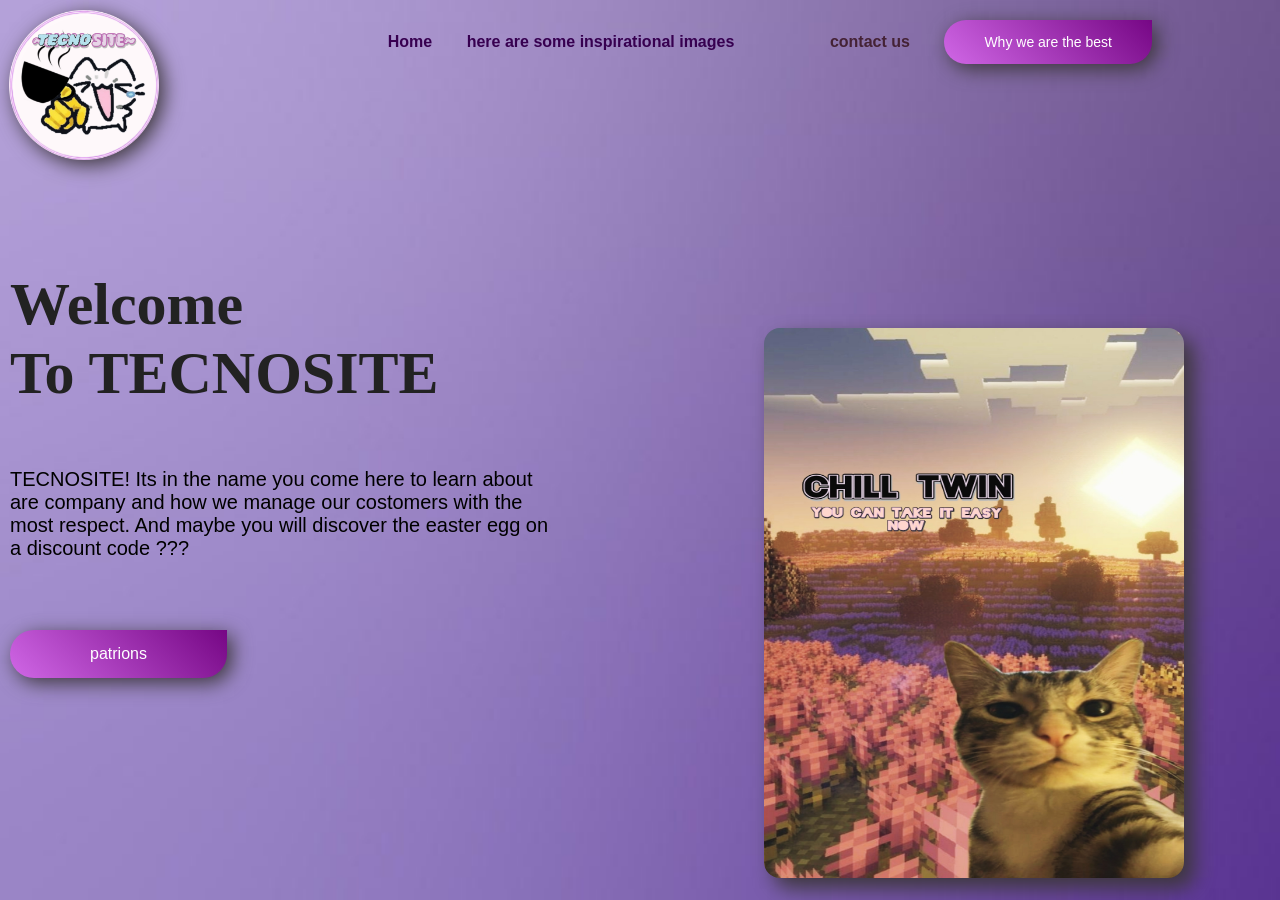
<file: index.html>
<!DOCTYPE html>
<html lang="en">
<head>
    <meta charset="UTF-8">
    <meta name="viewport" content="width=device-width, initial-scale=1.0">
    <title>Welcome to chillsite</title>
    <link rel="stylesheet" href="styleH.css">
</head>
<body>
<div class="Hero">
<nav>
      <img src="image2/logo2.png"class="logo">
      <ul>
      <li><a href="index.html">Home</a></li>
      <li><a href="here-are-some-images-to-cheer-up.html">here are some inspirational images</a></li>
      </ul>
      <div>
        <a href="singin.html" class="contact-btn">contact us</a>
         <a href="why-did-i-make-ts.html" class="btn">Why we are the best</a>
        

      </div>
</nav>
<div class="content">
    <h1 class="anima">Welcome<br> To TECNOSITE</h1>
    <br>
    <p class="anima">TECNOSITE! Its in the name you come here to learn about are company and how we manage our costomers with the most respect.
    And maybe you will discover the easter egg on a discount code ???</p>
     <br> <br>
     <a href="colorfun.html" class="btn anima">patrions</a>
     </div>
    <img src="image/hpimage.jpg" class="feature-img anima">
    
</body>
</html>
</file>
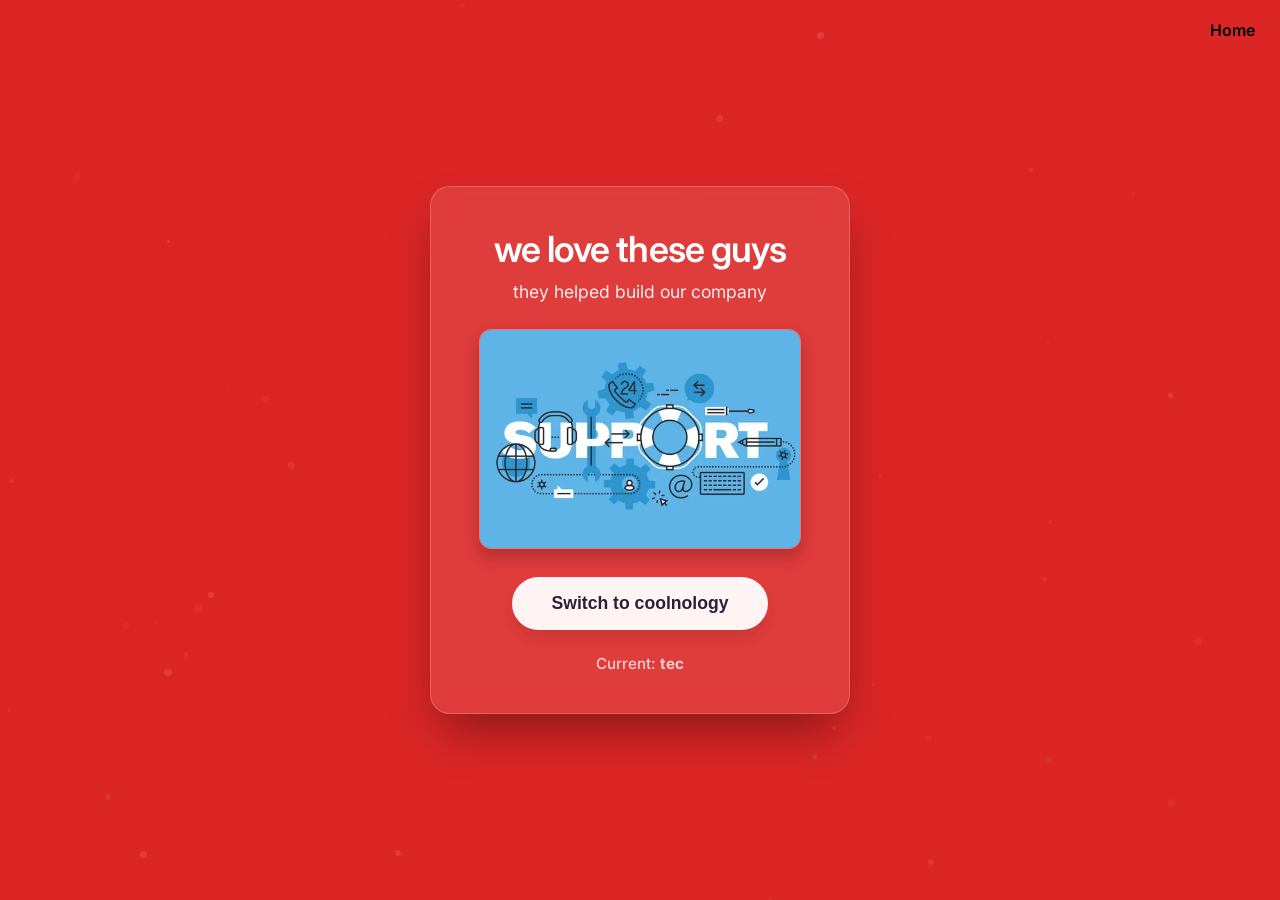
<file: colorfun.html>
<!DOCTYPE html>
<html lang="en">
<head>
    <meta charset="UTF-8">
    <meta name="viewport" content="width=device-width, initial-scale=1.0">
    <title>what do you prefer?</title>
     <div>
      <a href="index.html"class="Homie-btn">Home</a>
    </div>
    <style>
        @import url('https://fonts.googleapis.com/css2?family=Inter:wght@400;500;600&display=swap');

        :root {
            --transition-duration: 800ms;
        }

        * {
            margin: 0;
            padding: 0;
            box-sizing: border-box;
        }

        body {
            font-family: 'Inter', system-ui, sans-serif;
            height: 100vh;
            display: flex;
            align-items: center;
            justify-content: center;
            background-color: #dc2626; 
            color: white;
            transition: background-color var(--transition-duration) cubic-bezier(0.4, 0, 0.2, 1);
            overflow: hidden;
            position: relative;
        }

        .container {
            text-align: center;
            z-index: 10;
            padding: 2.5rem 3rem;
            border-radius: 20px;
            background: rgba(255, 255, 255, 0.1);
            backdrop-filter: blur(12px);
            border: 1px solid rgba(255, 255, 255, 0.2);
            box-shadow: 0 25px 50px -12px rgb(0 0 0 / 0.4);
            max-width: 420px;
            width: 100%;
        }
        .Homie-btn{
    position: fixed;
    top: 20px;
    right: 25px;
    text-decoration: none;
    color: #000000;
    font-weight: 600;
    transition:all 0.3s linear;
}
.Homie-btn:hover{
    color: #ffffff;
    transform: scale(1.09);
}

        h1 {
            font-size: 2.25rem;
            font-weight: 600;
            margin-bottom: 0.5rem;
            letter-spacing: -0.025em;
        }

        p {
            font-size: 1.1rem;
            opacity: 0.9;
            margin-bottom: 1.5rem;
            line-height: 1.5;
        }

        .mood-image {
            width: 100%;
            height: 220px;
            object-fit: cover;
            border-radius: 12px;
            margin-bottom: 1.5rem;
            border: 1px solid rgba(255, 255, 255, 0.3);
            box-shadow: 0 8px 16px rgba(0, 0, 0, 0.2);
            transition: opacity 0.3s ease;
        }

        .switch-btn {
            background: rgba(255, 255, 255, 0.95);
            color: #2e1f37;
            border: none;
            padding: 16px 40px;
            font-size: 1.1rem;
            font-weight: 600;
            border-radius: 9999px;
            cursor: pointer;
            transition: all 0.3s cubic-bezier(0.4, 0, 0.2, 1);
            box-shadow: 0 10px 15px -3px rgb(0 0 0 / 0.1);
            display: inline-flex;
            align-items: center;
            gap: 10px;
        }

        .switch-btn:hover {
            transform: translateY(-3px);
            box-shadow: 0 20px 25px -5px rgb(0 0 0 / 0.1);
        }

        .switch-btn:active {
            transform: scale(0.98);
        }

        .status {
            margin-top: 1.5rem;
            font-size: 0.95rem;
            opacity: 0.75;
            font-weight: 500;
        }

        .counter {
            display: none;
            margin-top: 0.5rem;
            font-size: 0.85rem;
            opacity: 0.6;
        }

        #secretLinkContainer {
            display: none;
            margin-top: 1.5rem;
            padding-top: 1.5rem;
            border-top: 1px solid rgba(255, 255, 255, 0.2);
            animation: popIn 0.5s cubic-bezier(0.175, 0.885, 0.32, 1.275) forwards;
        }

        .secret-link {
            display: inline-block;
            background: #ffffff;
            color: #dc2626;
            padding: 12px 28px;
            border-radius: 50px;
            font-weight: 600;
            text-decoration: none;
            box-shadow: 0 10px 20px rgba(0,0,0,0.2);
            transition: transform 0.2s ease, background-color 0.2s ease;
        }

        .secret-link:hover {
            transform: scale(1.05);
            background: #f3f4f6;
        }

        @keyframes popIn {
            from { opacity: 0; transform: scale(0.9) translateY(10px); }
            to { opacity: 1; transform: scale(1) translateY(0); }
        }

        .particles {
            position: absolute;
            top: 0;
            left: 0;
            width: 100%;
            height: 100%;
            pointer-events: none;
            overflow: hidden;
            z-index: 1;
        }
    </style>
</head>
<body>
    <div class="particles" id="particles"></div>
    
    <div class="container">
        <h1>we love these guys</h1>
        <p>they helped build our company</p>
        
        <img id="moodImage" class="mood-image" src="image2/pic1.jpg" alt="Current Mood">
        
        <br>
        <button class="switch-btn" id="switchBtn">
            <span id="btnText">Switch patrions</span>
        </button>
        
        <div class="status" id="status">
            Current: <strong>tec</strong>
        </div>

        <div class="counter" id="counter">Clicks: 0 / 67</div>

        <div id="secretLinkContainer">
            <p style="margin-bottom: 10px; font-weight: 600;">You Found me! (*/ω＼*)</p>
            <a href="scret.html" target="_blank" id="secretLink" class="secret-link">discount code</a>
        </div>
    </div>

    <script>
        const body = document.body;
        const switchBtn = document.getElementById('switchBtn');
        const btnText = document.getElementById('btnText');
        const status = document.getElementById('status');
        const moodImage = document.getElementById('moodImage');
        const counterEl = document.getElementById('counter');
        const secretLinkContainer = document.getElementById('secretLinkContainer');
        const secretLink = document.getElementById('secretLink');

        const colors = ['#dc2626', '#2563eb', '#16a34a', '#7c3aed', '#db2777', '#ea580c'];
        
        const images = [
            "image2/pic1.jpg",
            "image2/pic2.jpg",
            "image2/pic3.jpg",
            "image2/pic4.jpg",
            "image2/pic5.jpg",
            "image2/pic6.webp"
        ];
        const colorNames = ['tecniclip', 'coolnology', 'supportyfy', 'cualitycontrol', 'besttec', 'inteligenceal'];

        let clickCount = 0;
        let currentIndex = 0;

        function createParticles() {
            const particlesContainer = document.getElementById('particles');
            for (let i = 0; i < 40; i++) {
                const particle = document.createElement('div');
                particle.style.position = 'absolute';
                particle.style.width = `${Math.random() * 6 + 2}px`;
                particle.style.height = particle.style.width;
                particle.style.background = 'rgba(255, 255, 255, 0.15)';
                particle.style.borderRadius = '50%';
                particle.style.left = `${Math.random() * 100}%`;
                particle.style.top = `${Math.random() * 100}%`;
                particle.style.opacity = Math.random() * 0.6 + 0.2;
                particle.style.animation = `float ${Math.random() * 15 + 10}s linear infinite`;
                particlesContainer.appendChild(particle);
            }
        }

        const style = document.createElement('style');
        style.textContent = `
            @keyframes float {
                0% { transform: translateY(0) rotate(0deg); }
                100% { transform: translateY(-1200px) rotate(720deg); }
            }
        `;
        document.head.appendChild(style);

        function toggleBackground() {
            if (clickCount >= 67) return; 

            clickCount++;
            counterEl.textContent = `Clicks: ${clickCount} / 67`;

            currentIndex = (currentIndex + 1) % colors.length;
            
            body.style.backgroundColor = colors[currentIndex];
            moodImage.src = images[currentIndex];
            
            const nextIndex = (currentIndex + 1) % colors.length;
            btnText.textContent = `Switch to ${colorNames[nextIndex]}`;
            status.innerHTML = `Current: <strong>${colorNames[currentIndex]}</strong>`;

            if (clickCount === 67) {
                switchBtn.disabled = true;
                switchBtn.style.opacity = "0.4";
                switchBtn.style.cursor = "not-allowed";
                btnText.textContent = "Unlocked!";
                
                secretLink.style.color = colors[currentIndex];
                secretLinkContainer.style.display = "block";
            }
        }

        switchBtn.addEventListener('click', toggleBackground);

        document.addEventListener('keydown', (e) => {
            if (e.code === 'Space') {
                e.preventDefault();
                toggleBackground();
            }
        });

        window.onload = () => {
            createParticles();
            btnText.textContent = `Switch to ${colorNames[1]}`;
        };

        
    </script>
</body>
</html>
</file>
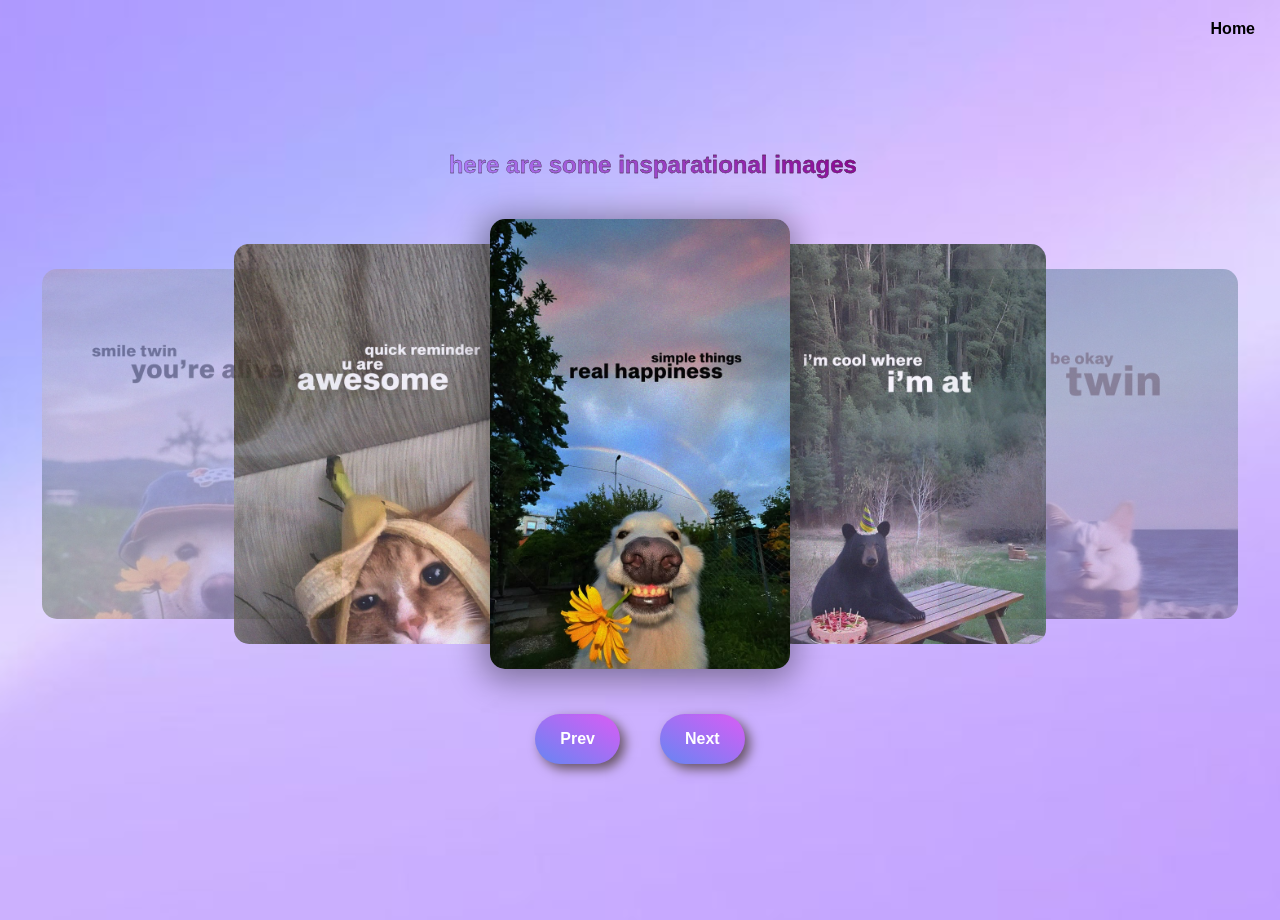
<file: here-are-some-images-to-cheer-up.html>
<!DOCTYPE html>
<html lang="en">
<head>
    <meta charset="UTF-8">
    <meta name="viewport" content="width=device-width, initial-scale=1.0">
    <title>Here are some images to cheer you up >w<</title>
    <link rel="stylesheet" href="styleimg.css">
    <h2>here are some insparational images</h2>
    <div>
      <a href="index.html"class="Homie-btn">Home</a>
    </div>
    
    
<body>
    <div class="gallery">
    <div class="gallery-container">
    <img class="gallery-item gallery-item-1" src="image/chill1.jpg" data-intex="1">
    <img class="gallery-item gallery-item-2" src="image/chill2.jpg" data-intex="2">
    <img class="gallery-item gallery-item-3" src="image/chill3.jpg" data-intex="3">
    <img class="gallery-item gallery-item-4" src="image/chill4.jpg" data-intex="4">
    <img class="gallery-item gallery-item-5" src="image/chill5.jpg" data-intex="5">
    </div>
    <div class="gallery-controls">
    </div>
    <script src="scriptIMG.js"></script>
</body>

</head>
</html>
</file>
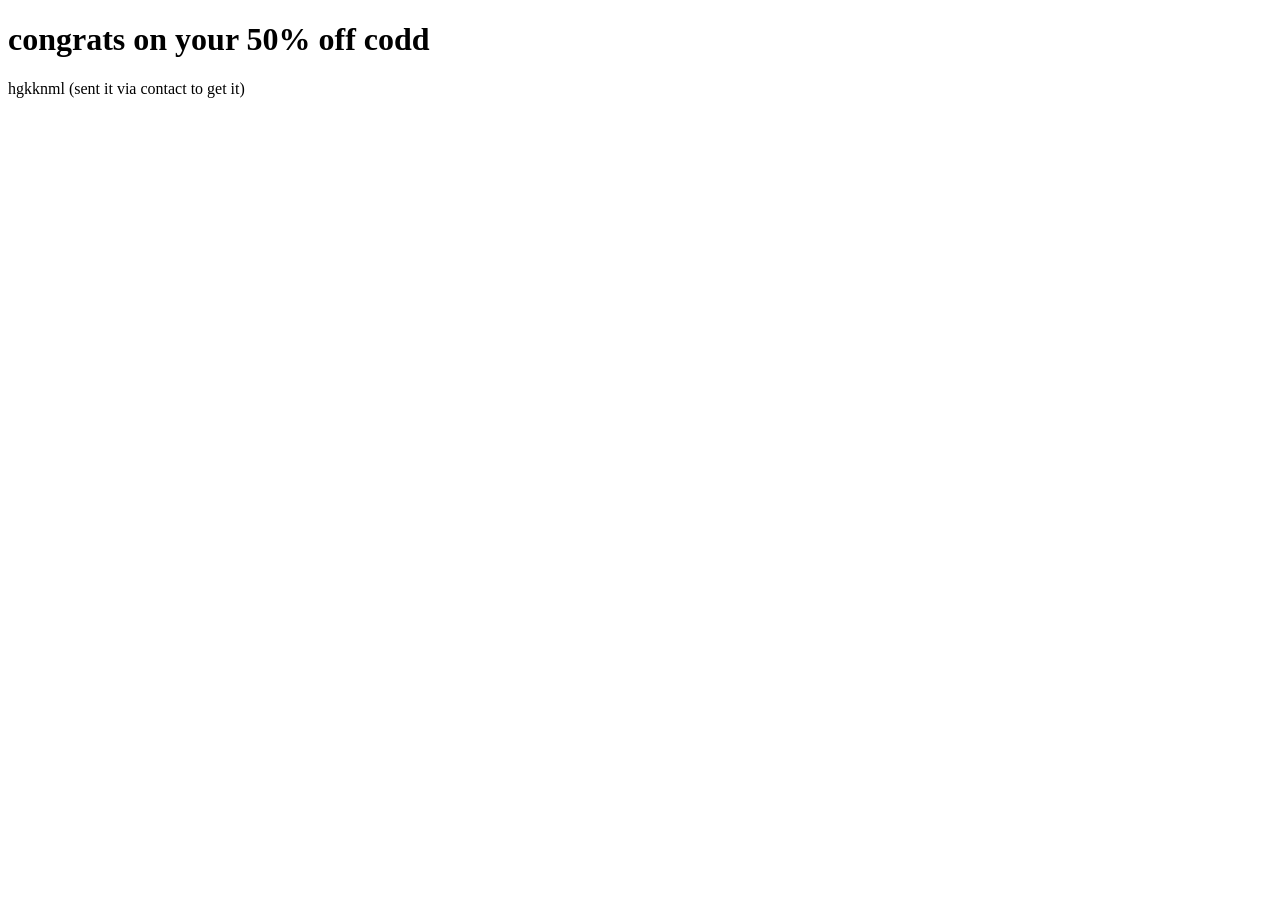
<file: scret.html>
<!DOCTYPE html>
<html lang="en">
<head>
    <meta charset="UTF-8">
    <meta name="viewport" content="width=device-width, initial-scale=1.0">
    <title>Document</title>
</head>
<body>
    <div class="miniman">
    <h1>congrats on your 50% off codd</h1>
    <p>hgkknml (sent it via contact to get it)</p>
     
    </div>
</body>
</html>
</file>
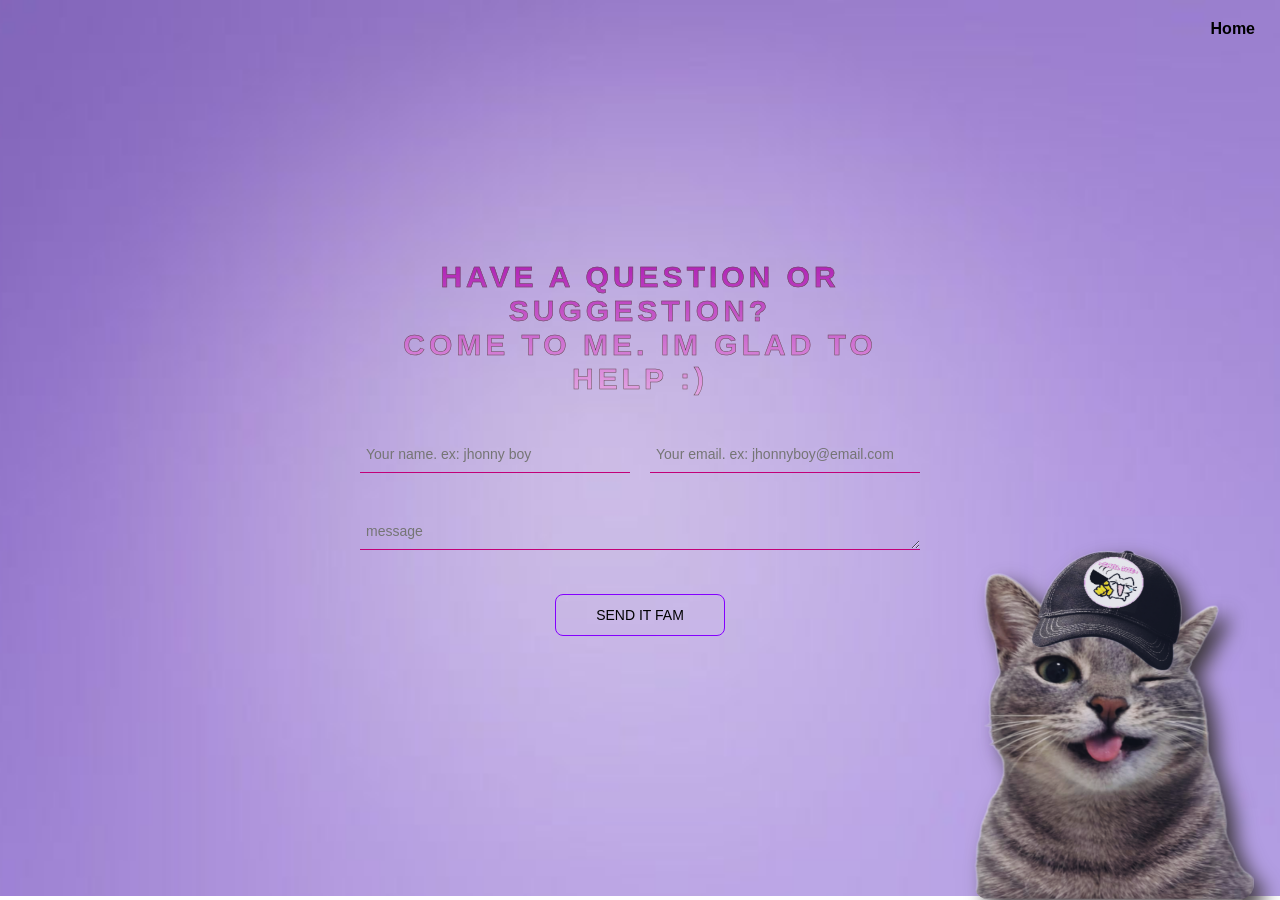
<file: singin.html>
<!DOCTYPE html>
<html lang="en">
<head>
    <meta charset="UTF-8">
    <title>cuestions</title>
    <link rel="stylesheet" href="styleS.css">
    <meta name="viewport" content="width=device-width, initial-scale=1.0">
    </head>
    <body>

    <div class="contact-section">
    <div class="inner-width">
    <h1>Have a question or suggestion?<br> come to me. im glad to help :)</h1>
    <input type="text" class="name" placeholder="Your name. ex: jhonny boy">
    <input type="email" class="email" placeholder="Your email. ex: jhonnyboy@email.com">
    <textarea rows="1" placeholder="message" class="message"></textarea>
    <button>send it fam</button>
    </div>
    <div>
      <a href="index.html"class="Homie-btn">Home</a>
    </div>
    <img src="image/catchill.png" class="cool-img">
    

</div>
</body>
</html>
</file>
<file: styleH.css>
*{
    margin: 0;
    padding: 0;
    box-sizing: border-box;
    font-family: 'Poppins', sans-serif;
}
.Hero{
    width: 100%;
    min-height: 100vh;
    background-image: url("image/background.jpg");
    background-size: cover;
    background-position: center;
    padding: 10px 10%;
    overflow: hidden;
    position: relative;

}
nav{
    padding:10px 0;
    display: flex;
    align-items:center;
    justify-content: space-between;
    
}
.logo{
    width: 150px;
    position: fixed;
    top: 10px;
    left: 9px;
     filter: drop-shadow(5px 5px 10px #3d373c)
}
nav ul li{
    display: inline-block;
    list-style: none;
    margin: 10px 15px;
    position: relative;
    left: 65%;
    
}
nav ul li a{
    text-decoration: none;
    color: rgb(55, 0, 80);
    font-weight: 700;
    transition:all 0.3s linear;
    font-family: 'cursive', sans-serif;
    
}
nav ul li a:hover{
    color: #f5d3ff;
     transform: scale(1.09);
}
.contact-btn{
    text-decoration: none;
    color: #442235;
    margin-right: 30px;
    font-weight: 650;
    transition:all 0.3s linear;
    
}
.contact-btn:hover{
    color: #e9a7b8;
     transform: scale(1.09);
}
.btn{
    display: inline-block;
    text-decoration: none;
    padding: 14px 40px;
    color: #fff;
    background-image: linear-gradient(45deg, #d067e6, #760785);
    font-size: 14px;
    border-radius: 30px;
    border-top-right-radius: 0%;
    transition: 0.4s;
    filter: drop-shadow(5px 5px 10px #3d373c)
    
}

.content{
    margin-top: 3%;
    max-width: 600px;

}
.content h1{
    font-size: 60px;
    color: #222;
    position: absolute;
    top: 30%;
    left: 10px;
    font-family:'Trebuchet MS';
    
}

.content p{
    font-size: 20px;
    font-weight: 300;
    color:#000000;
    position: absolute;
    max-width: 550px;
    top: 52%;
    left: 10px;
    animation-delay: 0.5s;
    
}
.content .btn{
    padding: 15px 80px;
    font-size: 16px;
    position: absolute;
    top: 70%;
    left: 10px;
    animation-delay: 1.7s;
}
.btn:hover{
    border-top-right-radius: 30px;



}
.feature-img{
    width: 420px;
    height: 550px;
    position: absolute;
    bottom: 2.5%;
    right: 7.5%;
    border-radius: 1rem;
    filter: drop-shadow(10px 10px 10px #3d373c)
    

}
.feature-img.anima{
animation-delay: 1.25s;
}
.anima{ 
      opacity: 0;
      transform: translateY(30px);
      animation: moveup 0.5s linear forwards;

}
.audio{
    position: absolute;
    bottom: 5%;
    right: 60%;
}
@keyframes moveup {
    100%{
        opacity: 1;
        transform: translateY(0px);
    }
}
</file>
<file: styleimg.css>
body {
    width: 100%;
    min-height: 100vh;
    background-image: url("image/linebg.jpg");
    background-size: cover;
    background-position: center;
    padding: 10px 10%;
    overflow-x: hidden;
    overflow-y: hidden;
    display: flex;
    flex-direction: column;
    align-items: center;
    justify-content: center;
    font-family: sans-serif;
    margin: 0;
}

h2 {
    text-align: center;
    margin-bottom: 20px;
    margin-right: 18%;
    background-image: linear-gradient(30deg, #ae83ff, #8a008f);
     -webkit-text-stroke: 0.3px #353333;
    color: transparent;
    background-clip: text;
}

.Homie-btn{
    position: fixed;
    top: 20px;
    right: 25px;
    text-decoration: none;
    color: #000000;
    font-weight: 600;
    transition:all 0.3s linear;
}
.Homie-btn:hover{
    color: #e239f8;
    transform: scale(1.09);
}

.gallery {
    width: 100%;
}

.gallery-container {
    align-items: center;
    display: flex;
    height: 490px;
    margin: 0 auto;
    max-width: 1000px;
    position: center;
}

.gallery-item {
    height: 350px;
    opacity: 0;
    position: absolute;
    transition: all 0.3s ease-in-out;
    width: 300px;
    z-index: 0;
    border-radius: 15px;
    object-fit: cover; 
}


.gallery-item-1 {
    left: 15%;
    opacity: 0.4;
    transform: translateX(-50%);
}

.gallery-item-2 {
    left: 30%;
    transform: translateX(-50%);
    height: 400px;
    opacity: 0.8;
    z-index: 1;
}

.gallery-item-3 {
    box-shadow: -2px 5px 33px 6px rgba(0, 0, 0, 0.4);
    height: 450px;
    opacity: 1;
    z-index: 2;
    left: 50%;
    transform: translateX(-50%);
}

.gallery-item-4 {
    left: 70%;
    transform: translateX(-50%);
    height: 400px;
    opacity: 0.8;
    z-index: 1;
}

.gallery-item-5 {
    left: 85%;
    opacity: 0.4;
    transform: translateX(-50%);
}


.gallery-controls {
    display: flex;
    justify-content: center;
    margin: 25px 0;
    margin-right: 20%;
    height: 50px;
}

.gallery-controls button {
    background-image:linear-gradient(30deg, #6586f3, #db5cf5);
    color: #ffffff;
    border: 0;
    border-radius: 30px;
    cursor: pointer;
    font-size: 16px;
    font-weight: bold;
    margin: 0 20px;
    padding: 10px 25px;
    text-transform: capitalize;
    transition: all 0.2s ease;
filter: drop-shadow(5px 5px 6px #665363)
}

.gallery-controls button:hover {
    background-color: #555;
    transform: scale(1.05);
}

.gallery-controls button:focus {
    outline: none;
}
</file>
<file: styleS.css>
*{
   margin: 0;
   padding: 0;
   box-sizing: border-box;
   font-family: sans-serif;
   overflow-x: hidden;
   overflow-y: hidden;
}

.contact-section{
   background-image: url(image/centerbgp.jpg);
   padding: 260px 0;
   display: flex;
   background-size: cover;
   background-position: center;
   text-align: center;
}

.inner-width{
   max-width: 600px;
   margin: auto;
   padding: 0 20px
}

.contact-section h1{
   font-size: 30px;
   background-image: linear-gradient(360deg, #e4a6e4, #af1fb4);
   color: transparent;
   background-clip: text;
   margin-bottom: 40px;
   -webkit-text-stroke: 0.5px #5e5454;
   text-transform: uppercase;
   letter-spacing: 4px;
   font-weight: 700; 
}

.name,.email,.message{
   background: none;
   border: none;
   outline: none;
   border-bottom: 1px solid;
   color: #c20078;
   padding: 10px 6px;
   font-size: 14px;
   margin-bottom: 40px;
}
.message:hover{
   background: rgb(0, 0, 0);

} 

.email:hover{
   background: rgb(0, 0, 0);

}

.name:hover{
   background: rgb(0, 0, 0);

} 

.name{
   float: left;
   width: 270px;
}

.email{
   float: right;
   width: 270px;
}

.message{
   min-width: 100%;
   max-width: 100%;
}

.contact-section button{
   background:none;
   color:#000000;
   border: 1px solid #8400ff;
   padding: 12px 40px;
   border-radius: 8px;
   text-transform: uppercase;
   font-size: 14px;
   transition: 0.4s linear;
   cursor: pointer;
}

.contact-section button:hover{
   color: rgb(255, 255, 255);
   
}
.contact-section button:hover{
    background: #8400ff;
    transform: scale(1.06);
}

@media screen and (max-width:600px) {
   .name,.email{
      width: 100%;
   }
   
}

.Homie-btn{
    position: fixed;
    top: 20px;
    right: 25px;
    text-decoration: none;
    color: #000000;
    font-weight: 600;
    transition:all 0.3s linear;
}
.Homie-btn:hover{
    color: #e239f8;
    transform: scale(1.09);
}

.cool-img{
    width: 280px;
    height: 350px;
    position: fixed;
    bottom: 0%;
    right: 2%;
    border-radius: 1rem;
    filter: drop-shadow(10px 10px 10px #3d373c)
    
}
</file>
